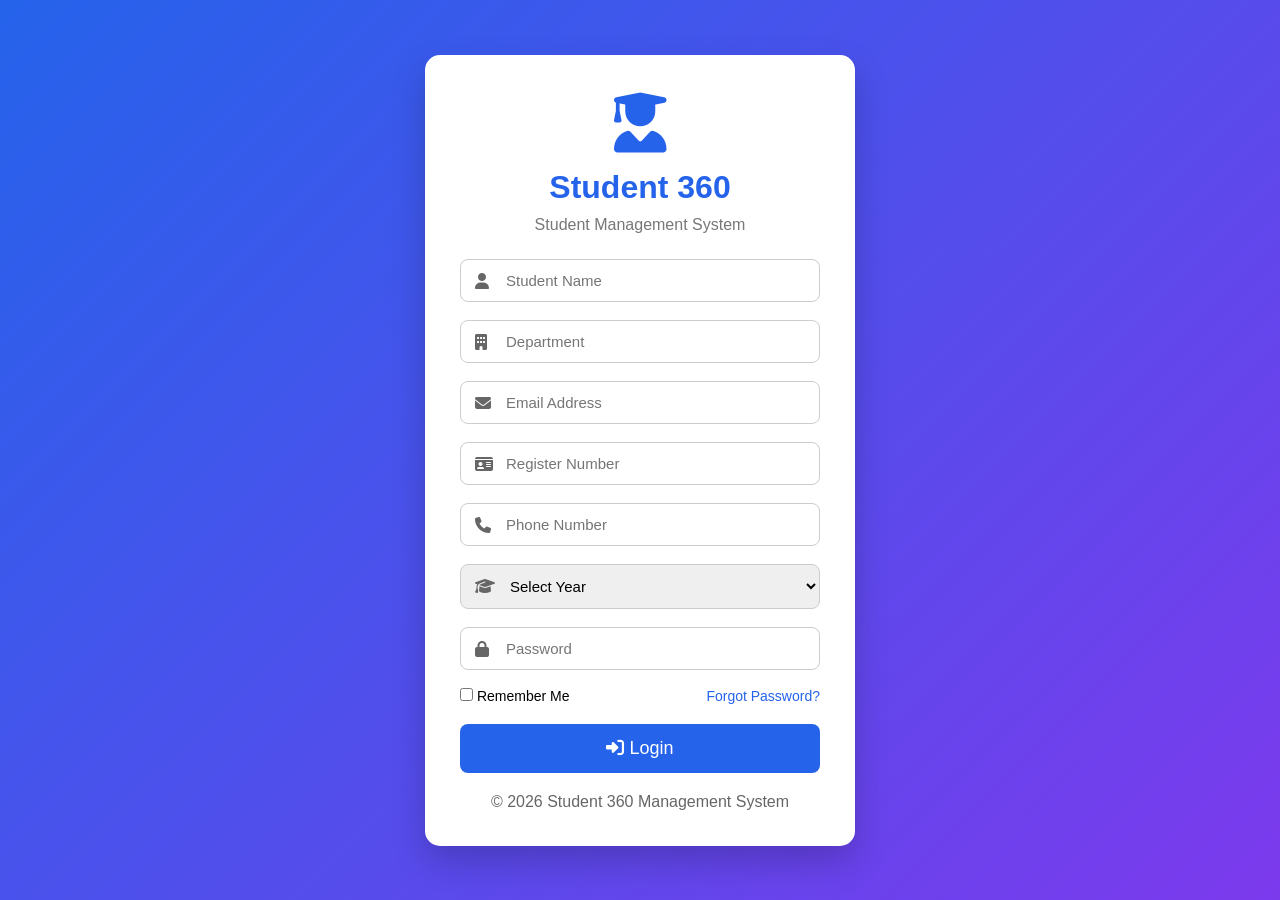
<file: index.html>
<!DOCTYPE html>
<html lang="en">
<head>
    <meta charset="UTF-8">
    <meta name="viewport" content="width=device-width, initial-scale=1.0">
    <title>Student 360 - Login</title>

    <link rel="stylesheet" href="style.css">

    <link rel="stylesheet"
    href="https://cdnjs.cloudflare.com/ajax/libs/font-awesome/6.5.2/css/all.min.css">
</head>

<body>

<div class="login-container">

    <div class="login-card">

        <div class="logo">
            <i class="fas fa-user-graduate"></i>
        </div>

        <h1>Student 360</h1>

        <p class="subtitle">
            Student Management System
        </p>

        <form onsubmit="return login();">

            <div class="input-box">
                <i class="fas fa-user"></i>
                <input type="text"
                id="name"
                placeholder="Student Name"
                required>
            </div>

            <div class="input-box">
                <i class="fas fa-building"></i>
                <input type="text"
                id="department"
                placeholder="Department"
                required>
            </div>

            <div class="input-box">
                <i class="fas fa-envelope"></i>
                <input type="email"
                id="email"
                placeholder="Email Address"
                required>
            </div>

            <div class="input-box">
                <i class="fas fa-id-card"></i>
                <input type="text"
                id="regno"
                placeholder="Register Number"
                required>
            </div>

            <div class="input-box">
                <i class="fas fa-phone"></i>
                <input type="tel"
                id="phone"
                placeholder="Phone Number"
                required>
            </div>

            <div class="input-box">
                <i class="fas fa-graduation-cap"></i>

                <select id="year" required>

                    <option value="">Select Year</option>

                    <option>1st Year</option>
                    <option>2nd Year</option>
                    <option>3rd Year</option>
                    <option>4th Year</option>

                </select>

            </div>

            <div class="input-box">
                <i class="fas fa-lock"></i>
                <input type="password"
                id="password"
                placeholder="Password"
                required>
            </div>

            <div class="login-options">

                <label>

                    <input type="checkbox">

                    Remember Me

                </label>

                <a href="#">Forgot Password?</a>

            </div>

            <button class="login-btn" type="submit">

                <i class="fas fa-sign-in-alt"></i>

                Login

            </button>

        </form>

        <div class="login-footer">

            <p>
                © 2026 Student 360 Management System
            </p>

        </div>

    </div>

</div>

<script src="app.js"></script>

</body>
</html>
</file>
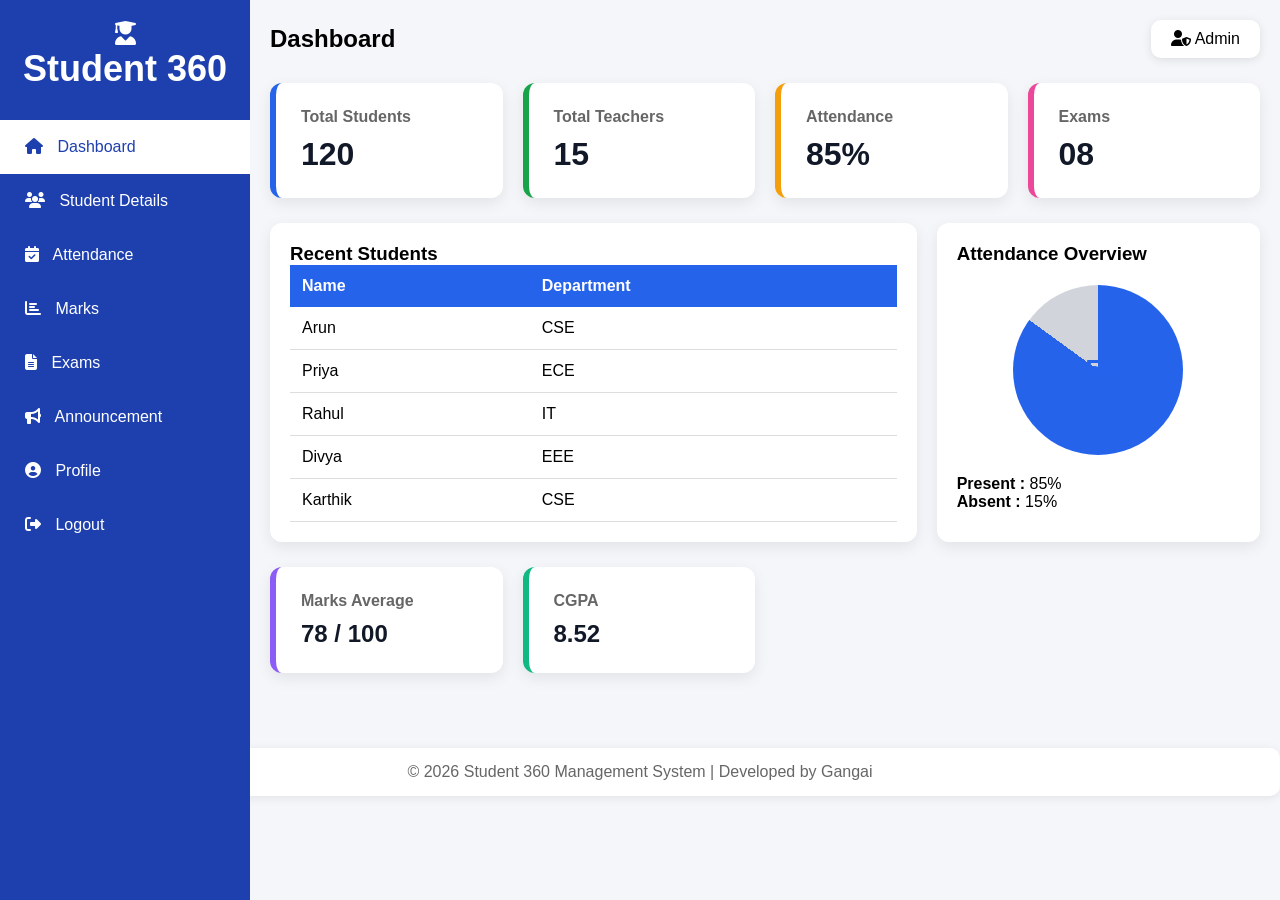
<file: header.html>
<!DOCTYPE html>
<html lang="en">
<head>
<meta charset="UTF-8">
<meta name="viewport" content="width=device-width, initial-scale=1.0">
<title>Student 360 Dashboard</title>

<link rel="stylesheet" href="style.css">

<link rel="stylesheet"
href="https://cdnjs.cloudflare.com/ajax/libs/font-awesome/6.5.2/css/all.min.css">

</head>
<body>

<!-- ================= SIDEBAR ================= -->

<div class="sidebar">

    <div class="logo">
        <i class="fas fa-user-graduate"></i>
        <h2>Student 360</h2>
    </div>

    <ul>

        <li onclick="showPage('dashboard')" class="active">
            <i class="fas fa-home"></i>
            Dashboard
        </li>

        <li onclick="showPage('students')">
            <i class="fas fa-users"></i>
            Student Details
        </li>

        <li onclick="showPage('attendance')">
            <i class="fas fa-calendar-check"></i>
            Attendance
        </li>

        <li onclick="showPage('marks')">
            <i class="fas fa-chart-bar"></i>
            Marks
        </li>

        <li onclick="showPage('exams')">
            <i class="fas fa-file-alt"></i>
            Exams
        </li>

        <li onclick="showPage('announcement')">
            <i class="fas fa-bullhorn"></i>
            Announcement
        </li>

        <li onclick="showPage('profile')">
            <i class="fas fa-user-circle"></i>
            Profile
        </li>

        <li onclick="logout()">
            <i class="fas fa-sign-out-alt"></i>
            Logout
        </li>

    </ul>

</div>

<!-- ================= MAIN ================= -->

<div class="main">

<div class="topbar">

<h2>Dashboard</h2>

<div class="admin">

<i class="fas fa-user-shield"></i>

Admin

</div>

</div>

<!-- ================= DASHBOARD ================= -->

<div id="dashboard" class="page">

<div class="cards">

<div class="card blue">

<h4>Total Students</h4>

<h1>120</h1>

</div>

<div class="card green">

<h4>Total Teachers</h4>

<h1>15</h1>

</div>

<div class="card yellow">

<h4>Attendance</h4>

<h1>85%</h1>

</div>

<div class="card pink">

<h4>Exams</h4>

<h1>08</h1>

</div>

</div>

<div class="dashboard-grid">

<div class="box">

<h3>Recent Students</h3>

<table>

<tr>

<th>Name</th>
<th>Department</th>

</tr>

<tr>

<td>Arun</td>
<td>CSE</td>

</tr>

<tr>

<td>Priya</td>
<td>ECE</td>

</tr>

<tr>

<td>Rahul</td>
<td>IT</td>

</tr>

<tr>

<td>Divya</td>
<td>EEE</td>

</tr>

<tr>

<td>Karthik</td>
<td>CSE</td>

</tr>

</table>

</div>

<div class="box">

<h3>Attendance Overview</h3>

<div class="circle">

85%

</div>

<p><b>Present :</b> 85%</p>

<p><b>Absent :</b> 15%</p>

</div>

</div>

<div class="cards">

<div class="card purple">

<h4>Marks Average</h4>

<h2>78 / 100</h2>

</div>

<div class="card lightgreen">

<h4>CGPA</h4>

<h2>8.52</h2>

</div>

</div>

</div>

<!-- ================= STUDENT DETAILS ================= -->

<div id="students" class="page" style="display:none;">

<h2>Student Details</h2>

<div class="toolbar">

<button class="btn">
+ Add Student
</button>

<input
type="text"
class="search"
placeholder="Search Student">

</div>

<table>

<thead>

<tr>

<th>Register No</th>

<th>Name</th>

<th>Department</th>

<th>Year</th>

<th>Action</th>

</tr>

</thead>

<tbody id="studentTable">
    </tbody>

</table>

</div>

<!-- ================= ATTENDANCE ================= -->

<div id="attendance" class="page" style="display:none;">

<h2>Attendance</h2>

<div class="toolbar">

<input type="date" class="search">

<select class="search">

<option>CSE</option>
<option>ECE</option>
<option>EEE</option>
<option>IT</option>

</select>

</div>

<table>

<thead>

<tr>

<th>Register No</th>
<th>Name</th>
<th>Department</th>
<th>Year</th>
<th>Status</th>

</tr>

</thead>

<tbody id="attendanceTable">

</tbody>

</table>

</div>

<!-- ================= MARKS ================= -->

<div id="marks" class="page" style="display:none;">

<h2>Student Marks</h2>

<table>

<thead>

<tr>

<th>Register No</th>
<th>Name</th>
<th>Department</th>
<th>Java</th>
<th>Python</th>
<th>DBMS</th>
<th>Total</th>

</tr>

</thead>

<tbody id="marksTable">

</tbody>

</table>

</div>

<!-- ================= EXAMS ================= -->

<div id="exams" class="page" style="display:none;">

<h2>Exam Schedule</h2>

<table>

<tr>

<th>Exam</th>
<th>Date</th>
<th>Time</th>

</tr>

<tr>

<td>Java</td>
<td>10-07-2026</td>
<td>10.00 AM</td>

</tr>

<tr>

<td>Python</td>
<td>12-07-2026</td>
<td>10.00 AM</td>

</tr>

<tr>

<td>DBMS</td>
<td>15-07-2026</td>
<td>10.00 AM</td>

</tr>

<tr>

<td>Web Technology</td>
<td>18-07-2026</td>
<td>10.00 AM</td>

</tr>

</table>

</div>

<!-- ================= ANNOUNCEMENT ================= -->

<div id="announcement" class="page" style="display:none;">

<h2>Announcements</h2>

<div class="box">

<h3>📢 College Circular</h3>

<p>

Semester Examination starts from

<b>10 July 2026</b>

</p>

<hr><br>

<h3>📢 Placement Training</h3>

<p>

Placement Training begins on

<b>25 June 2026</b>

</p>

<hr><br>

<h3>📢 Holiday</h3>

<p>

College Holiday on

<b>05 July 2026</b>

</p>

</div>

</div>

<!-- ================= PROFILE ================= -->

<div id="profile" class="page" style="display:none;">

<h2>Student Profile</h2>

<div class="profile-card">

<h3 id="profileName">Student Name</h3>

<p>

<b>Department :</b>

<span id="profileDept"></span>

</p>

<p>

<b>Email :</b>

<span id="profileEmail"></span>

</p>

<p>

<b>Register No :</b>

<span id="profileReg"></span>

</p>

<p>

<b>Phone :</b>

<span id="profilePhone"></span>

</p>

<p>

<b>Year :</b>

<span id="profileYear"></span>

</p>

<button class="btn" onclick="logout()">

Logout

</button>

</div>

</div>
</div>

<!-- ================= FOOTER ================= -->

<div class="footer">
    <p>© 2026 Student 360 Management System | Developed by Gangai</p>
</div>

</div>

<script src="app.js"></script>

</body>
</html>
</file>
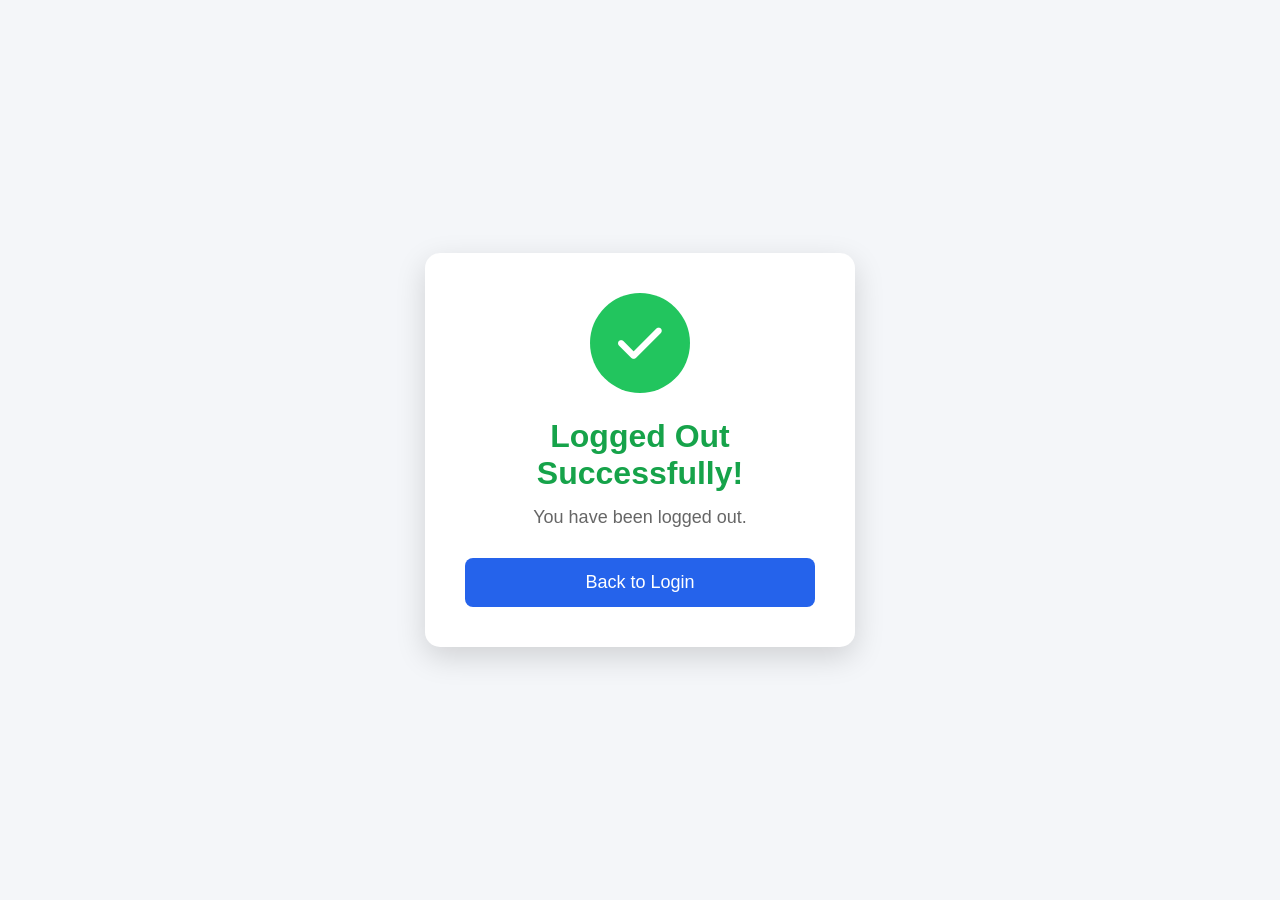
<file: logout.html>
<!DOCTYPE html>
<html lang="en">
<head>

<meta charset="UTF-8">
<meta name="viewport" content="width=device-width, initial-scale=1.0">

<title>Logout</title>

<link rel="stylesheet" href="style.css">

<link rel="stylesheet"
href="https://cdnjs.cloudflare.com/ajax/libs/font-awesome/6.5.2/css/all.min.css">

</head>

<body>

<div class="logout-page">

    <div class="logout-box">

        <div class="success-circle">

            <i class="fas fa-check"></i>

        </div>

        <h1>Logged Out Successfully!</h1>

        <p>You have been logged out.</p>

        <button onclick="backLogin()" class="login-btn">

            Back to Login

        </button>

    </div>

</div>

<script>

function backLogin(){

window.location.href="index.html";

}

</script>

</body>
</html>
</file>
<file: style.css>
/* =========================
   RESET
========================= */

*{
    margin:0;
    padding:0;
    box-sizing:border-box;
    font-family:Arial, Helvetica, sans-serif;
}

body{
    background:#f4f6f9;
}

/* =========================
   LOGIN PAGE
========================= */

.login-container{
    width:100%;
    height:100vh;
    display:flex;
    justify-content:center;
    align-items:center;
    background:linear-gradient(135deg,#2563eb,#7c3aed);
}

.login-card{
    width:430px;
    background:#fff;
    border-radius:15px;
    padding:35px;
    box-shadow:0 15px 35px rgba(0,0,0,.2);
}

.logo{
    text-align:center;
    font-size:60px;
    color:#2563eb;
    margin-bottom:10px;
}

.login-card h1{
    text-align:center;
    color:#2563eb;
}

.subtitle{
    text-align:center;
    color:#777;
    margin:10px 0 25px;
}

.input-box{
    position:relative;
    margin-bottom:18px;
}

.input-box i{
    position:absolute;
    left:15px;
    top:14px;
    color:#666;
}

.input-box input,
.input-box select{
    width:100%;
    padding:12px 15px 12px 45px;
    border:1px solid #ccc;
    border-radius:8px;
    outline:none;
    font-size:15px;
}

.input-box input:focus,
.input-box select:focus{
    border:1px solid #2563eb;
}

.login-options{
    display:flex;
    justify-content:space-between;
    margin-bottom:20px;
    font-size:14px;
}

.login-options a{
    text-decoration:none;
    color:#2563eb;
}

.login-btn{
    width:100%;
    padding:13px;
    border:none;
    border-radius:8px;
    background:#2563eb;
    color:white;
    font-size:17px;
    cursor:pointer;
    transition:.3s;
}

.login-btn:hover{
    background:#1d4ed8;
}

.login-footer{
    text-align:center;
    margin-top:20px;
    color:#666;
}

/* =========================
   SIDEBAR
========================= */

.sidebar{
    position:fixed;
    left:0;
    top:0;
    width:250px;
    height:100%;
    background:#1e40af;
    color:#fff;
}

.sidebar .logo{
    color:white;
    font-size:24px;
    text-align:center;
    padding:20px;
}

.sidebar ul{
    list-style:none;
}

.sidebar ul li{
    padding:18px 25px;
    cursor:pointer;
    transition:.3s;
}

.sidebar ul li:hover{
    background:#2563eb;
}

.sidebar ul li.active{
    background:#fff;
    color:#1e40af;
}

.sidebar ul li i{
    margin-right:10px;
}
/* =========================
   MAIN CONTENT
========================= */

.main{
    margin-left:250px;
    padding:20px;
}

.topbar{
    display:flex;
    justify-content:space-between;
    align-items:center;
    margin-bottom:25px;
}

.admin{
    background:#fff;
    padding:10px 20px;
    border-radius:10px;
    box-shadow:0 2px 10px rgba(0,0,0,.1);
}

/* =========================
   DASHBOARD CARDS
========================= */

.cards{
    display:grid;
    grid-template-columns:repeat(4,1fr);
    gap:20px;
    margin-bottom:25px;
}

.card{
    background:#fff;
    padding:25px;
    border-radius:12px;
    box-shadow:0 5px 15px rgba(0,0,0,.08);
    transition:.3s;
}

.card:hover{
    transform:translateY(-5px);
}

.card h4{
    color:#666;
    margin-bottom:10px;
}

.card h1,
.card h2{
    color:#111827;
}

.blue{
    border-left:6px solid #2563eb;
}

.green{
    border-left:6px solid #16a34a;
}

.yellow{
    border-left:6px solid #f59e0b;
}

.pink{
    border-left:6px solid #ec4899;
}

.purple{
    border-left:6px solid #8b5cf6;
}

.lightgreen{
    border-left:6px solid #10b981;
}

/* =========================
   DASHBOARD GRID
========================= */

.dashboard-grid{
    display:grid;
    grid-template-columns:2fr 1fr;
    gap:20px;
    margin-bottom:25px;
}

.box{
    background:#fff;
    padding:20px;
    border-radius:12px;
    box-shadow:0 5px 15px rgba(0,0,0,.08);
}

/* =========================
   ATTENDANCE CIRCLE
========================= */

.circle{
    width:170px;
    height:170px;
    margin:20px auto;
    border-radius:50%;
    display:flex;
    justify-content:center;
    align-items:center;
    font-size:30px;
    font-weight:bold;
    color:#2563eb;
    background:conic-gradient(
        #2563eb 0% 85%,
        #d1d5db 85% 100%
    );
}

/* =========================
   TABLE
========================= */

table{
    width:100%;
    border-collapse:collapse;
    background:white;
}

table th{
    background:#2563eb;
    color:white;
    padding:12px;
    text-align:left;
}

table td{
    padding:12px;
    border-bottom:1px solid #ddd;
}

table tr:hover{
    background:#f3f4f6;
}

/* =========================
   BUTTON
========================= */

.btn{
    background:#2563eb;
    color:white;
    border:none;
    padding:10px 18px;
    border-radius:6px;
    cursor:pointer;
    transition:.3s;
}

.btn:hover{
    background:#1d4ed8;
}

/* =========================
   SEARCH
========================= */

.toolbar{
    display:flex;
    justify-content:space-between;
    align-items:center;
    margin:20px 0;
}

.search{
    padding:10px;
    border:1px solid #ccc;
    border-radius:6px;
    width:250px;
}
/* =========================
   PROFILE PAGE
========================= */

.profile-card{
    width:100%;
    max-width:700px;
    background:#fff;
    padding:30px;
    border-radius:15px;
    box-shadow:0 5px 15px rgba(0,0,0,.08);
}

.profile-card h3{
    color:#2563eb;
    margin-bottom:20px;
}

.profile-card p{
    margin:12px 0;
    font-size:16px;
    color:#555;
}

.profile-card b{
    color:#111827;
}

/* =========================
   LOGOUT PAGE
========================= */

.logout-box{
    width:450px;
    margin:120px auto;
    background:#fff;
    padding:40px;
    text-align:center;
    border-radius:15px;
    box-shadow:0 10px 30px rgba(0,0,0,.15);
}

.logout-box h1{
    color:#16a34a;
    margin-bottom:15px;
}

.logout-box p{
    color:#666;
    margin-bottom:20px;
}

/* =========================
   FOOTER
========================= */

.footer{
    margin-top:30px;
    background:#fff;
    padding:15px;
    text-align:center;
    color:#666;
    border-radius:10px;
    box-shadow:0 2px 10px rgba(0,0,0,.08);
}

/* =========================
   PAGE ANIMATION
========================= */

.page{
    animation:fadeIn .4s ease-in-out;
}

@keyframes fadeIn{

from{
    opacity:0;
    transform:translateY(20px);
}

to{
    opacity:1;
    transform:translateY(0);
}

}

/* =========================
   SCROLLBAR
========================= */

::-webkit-scrollbar{
    width:8px;
}

::-webkit-scrollbar-track{
    background:#f1f1f1;
}

::-webkit-scrollbar-thumb{
    background:#2563eb;
    border-radius:20px;
}

/* =========================
   RESPONSIVE
========================= */

@media(max-width:1024px){

.cards{
    grid-template-columns:repeat(2,1fr);
}

.dashboard-grid{
    grid-template-columns:1fr;
}

}

@media(max-width:768px){

.sidebar{
    width:100%;
    height:auto;
    position:relative;
}

.main{
    margin-left:0;
}

.cards{
    grid-template-columns:1fr;
}

.toolbar{
    flex-direction:column;
    align-items:flex-start;
    gap:10px;
}

.search{
    width:100%;
}

table{
    display:block;
    overflow-x:auto;
}

.logout-box{
    width:90%;
}

.profile-card{
    width:100%;
}

.topbar{
    flex-direction:column;
    gap:10px;
}

}
/* ==========================
   LOGOUT PAGE
========================== */

.logout-page{

height:100vh;
display:flex;
justify-content:center;
align-items:center;
background:#f4f6f9;

}

.logout-box{

width:430px;
background:#fff;
padding:40px;
border-radius:15px;
text-align:center;
box-shadow:0 10px 30px rgba(0,0,0,.15);

}

.success-circle{

width:100px;
height:100px;
background:#22c55e;
border-radius:50%;
margin:auto;
display:flex;
justify-content:center;
align-items:center;
margin-bottom:25px;

}

.success-circle i{

font-size:50px;
color:white;

}

.logout-box h1{

color:#16a34a;
margin-bottom:15px;

}

.logout-box p{

color:#666;
font-size:18px;
margin-bottom:30px;

}

.login-btn{

width:100%;
padding:14px;
background:#2563eb;
color:white;
border:none;
border-radius:8px;
font-size:18px;
cursor:pointer;

}

.login-btn:hover{

background:#1d4ed8;

}
</file>
